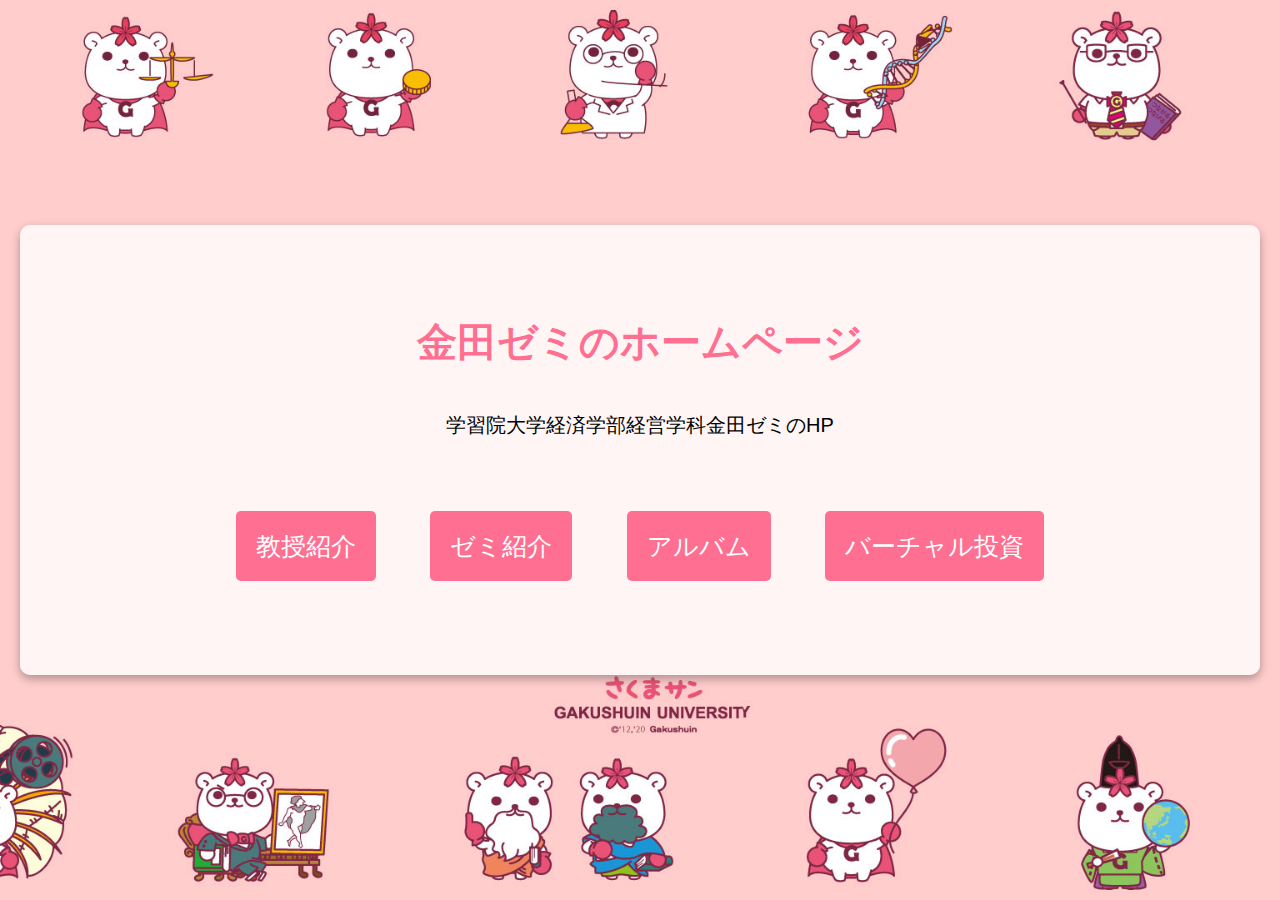
<file: index.html>
<!DOCTYPE html>
<html lang="zh-Ja">
<html>
    <head>
        <meta charset="UTF-8">
        <title>金田ゼミHP</title>
        <link rel="stylesheet" href="styles.css">
        <link href="https://fonts.googleapis.com/css2?family=Noto+Sans+JP:wght@400;700&family=Noto+Serif+JP:wght@400;700&display=swap" rel="stylesheet">
    </head>
    <body style=
           "background-image:url(Img/sakuma_vg_02.jpg);
            margin: 0;
            padding: 0;
            font-family: Arial, sans-serif;
            background-size: cover;
            background-position: center;
            background-repeat: no-repeat;
            background-attachment: fixed;
            display: flex;
            justify-content: center; 
            align-items: center; 
            height: 100vh;"
            >    
       <div class="content">
           <h1>金田ゼミのホームページ</h1>
           <p class="p1">学習院大学経済学部経営学科金田ゼミのHP</p>
         <div class="nav-links">
            <a href="professor.html">教授紹介</a>
            <a href="intro.html">ゼミ紹介</a>
            <a href="photo.html">アルバム</a>
            <a href="virtual.html">バーチャル投資</a>
         </div>
       </div>
    </body>
</html>
</file>
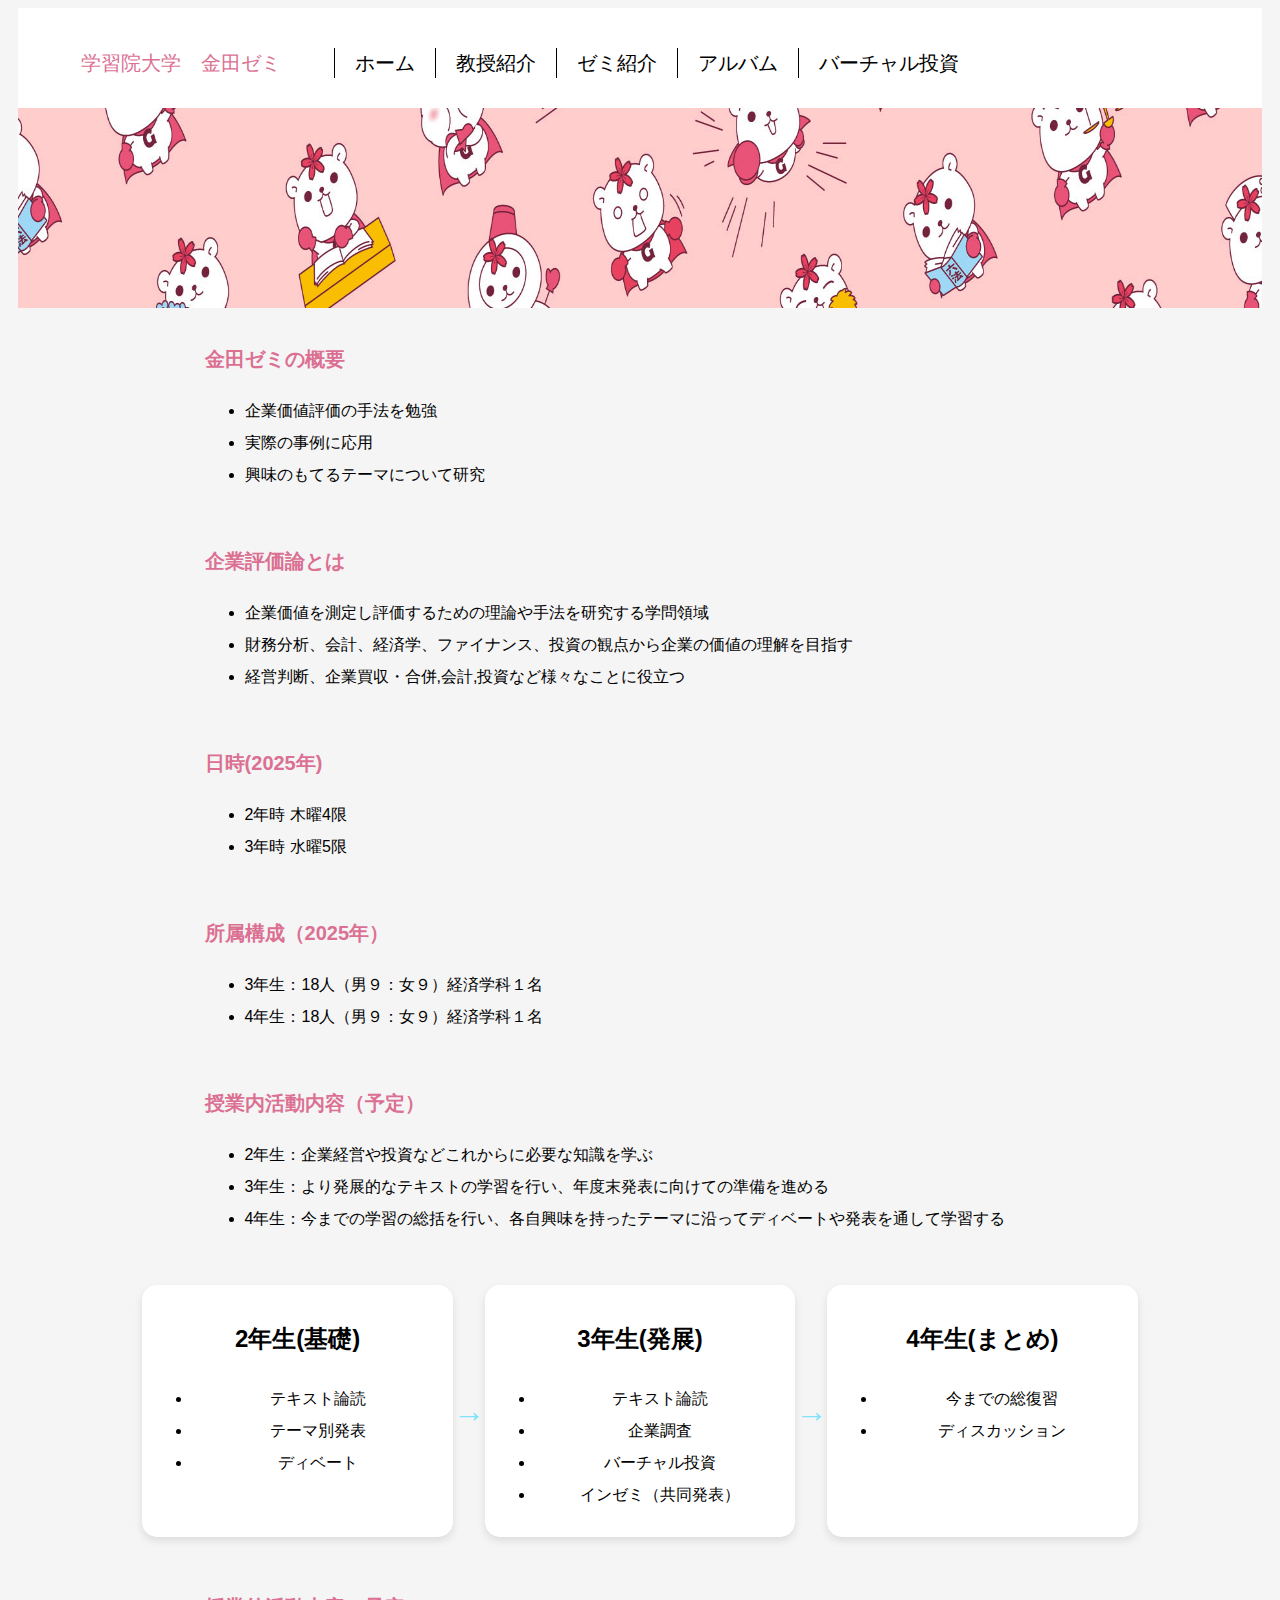
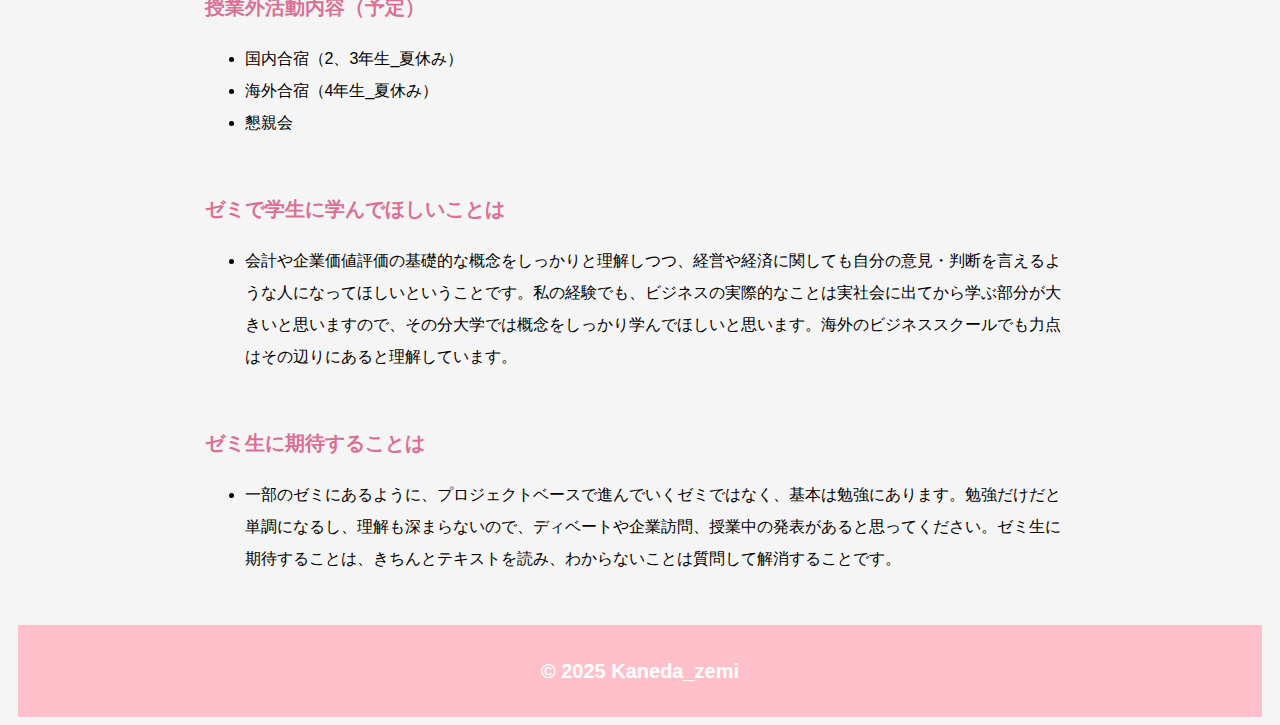
<file: intro.html>
<!DOCTYPE html>
<html lang="zh-Ja">
<html>
    <head>
        <meta charset="UTF-8">
        <title>金田ゼミHP</title>
        <link rel="stylesheet" href="styles.css">
        <link href="https://fonts.googleapis.com/css2?family=Noto+Sans+JP:wght@400;700&family=Noto+Serif+JP:wght@400;700&display=swap" rel="stylesheet">
    </head>
    <body>
        <header>
            <div>
                <div class="container">
                  <div class="box_left">学習院大学　金田ゼミ</div>
                  <div class="box_right">
                    <div class="box_top"><a  href="index.html">ホーム</a></div>
                    <div class="box_top"><a  href="professor.html">教授紹介</a></div>
                    <div class="box_top"><a  href="intro.html">ゼミ紹介</a></div>
                    <div class="box_top"><a  href="photo.html">アルバム</a></div>
                    <div class="box_top"><a  href="virtual.html">バーチャル投資</a></div>
                  </div>
                </div>

            </div>
        </header>

        <div class="sec_div">
            <img src="Img/sakuma_vg_03_01.jpg" class="img">       
        </div>

        
       <div class="main_div">

         <div class="title_div">金田ゼミの概要</div>
         <div class="papper_div">
            <ul>   
               <li>企業価値評価の手法を勉強</li>
               <li>実際の事例に応用</li>
               <li>興味のもてるテーマについて研究</li>
            </ul>
          </div>

         <div class="title_div">企業評価論とは</div>
          <div class="papper_div">
            <ul>   
               <li>企業価値を測定し評価するための理論や手法を研究する学問領域</li>
               <li>財務分析、会計、経済学、ファイナンス、投資の観点から企業の価値の理解を目指す</li>
               <li>経営判断、企業買収・合併,会計,投資など様々なことに役立つ</li>
            </ul>
          </div>


          <div class="title_div">日時(2025年)</div>
          <div class="papper_div">
            <ul>   
               <li>2年時 木曜4限</li>
               <li>3年時 水曜5限</li>
            </ul>
          </div>


          <div class="title_div">所属構成（2025年）</div>
          <div class="papper_div">
            <ul>   
               <li>3年生：18人（男９：女９）経済学科１名</li>
               <li>4年生：18人（男９：女９）経済学科１名</li>
            </ul>
          </div>



          <div class="title_div">授業内活動内容（予定）</div>
          <div class="papper_div">
            <ul>   
               <li>2年生：企業経営や投資などこれからに必要な知識を学ぶ</li>
               <li>3年生：より発展的なテキストの学習を行い、年度末発表に向けての準備を進める</li>
               <li>4年生：今までの学習の総括を行い、各自興味を持ったテーマに沿ってディベートや発表を通して学習する</li>
            </ul>
          </div>

          <div class="container_bot">

            <div class="boxes">
                <h2>2年生(基礎)</h2>
                <ul>
                    <li>テキスト論読</li>
                    <li>テーマ別発表</li>
                    <li>ディベート</li>
                </ul>
               
            </div>
    
            <div class="arrow">&rarr;</div>
    
            <div class="boxes">
                <h2>3年生(発展)</h2>
                <ul>
                    <li>テキスト論読</li>
                    <li>企業調査</li>
                    <li>バーチャル投資</li>
                    <li>インゼミ（共同発表）</li>
                </ul>
            
            </div>   
            <div class="arrow">&rarr;</div>
            <div class="boxes">
                <h2>4年生(まとめ)</h2>
                <ul>
                    <li>今までの総復習</li>
                    <li>ディスカッション</li>
                </ul>
            </div>
        </div>
      </div>

      <div class="title_div">授業外活動内容（予定）</div>
      <div class="papper_div">
        <ul>   
           <li>国内合宿（2、3年生_夏休み）</li>
           <li>海外合宿（4年生_夏休み）</li>
           <li>懇親会</li>
        </ul>
      </div>

      <div class="title_div">ゼミで学生に学んでほしいことは</div>
      <div class="papper_div">
        <ul>   
           <li>会計や企業価値評価の基礎的な概念をしっかりと理解しつつ、経営や経済に関しても自分の意見・判断を言えるような人になってほしいということです。私の経験でも、ビジネスの実際的なことは実社会に出てから学ぶ部分が大きいと思いますので、その分大学では概念をしっかり学んでほしいと思います。海外のビジネススクールでも力点はその辺りにあると理解しています。</li>
        </ul>
      </div>


      <div class="title_div">ゼミ生に期待することは</div>
      <div class="papper_div">
        <ul>   
           <li>一部のゼミにあるように、プロジェクトベースで進んでいくゼミではなく、基本は勉強にあります。勉強だけだと単調になるし、理解も深まらないので、ディベートや企業訪問、授業中の発表があると思ってください。ゼミ生に期待することは、きちんとテキストを読み、わからないことは質問して解消することです。</li>
        </ul>
      </div>

        
      
    </div>

        <footer>
          <p>&copy; 2025 Kaneda_zemi</p>
        </footer>
    </body>
</html>
</file>
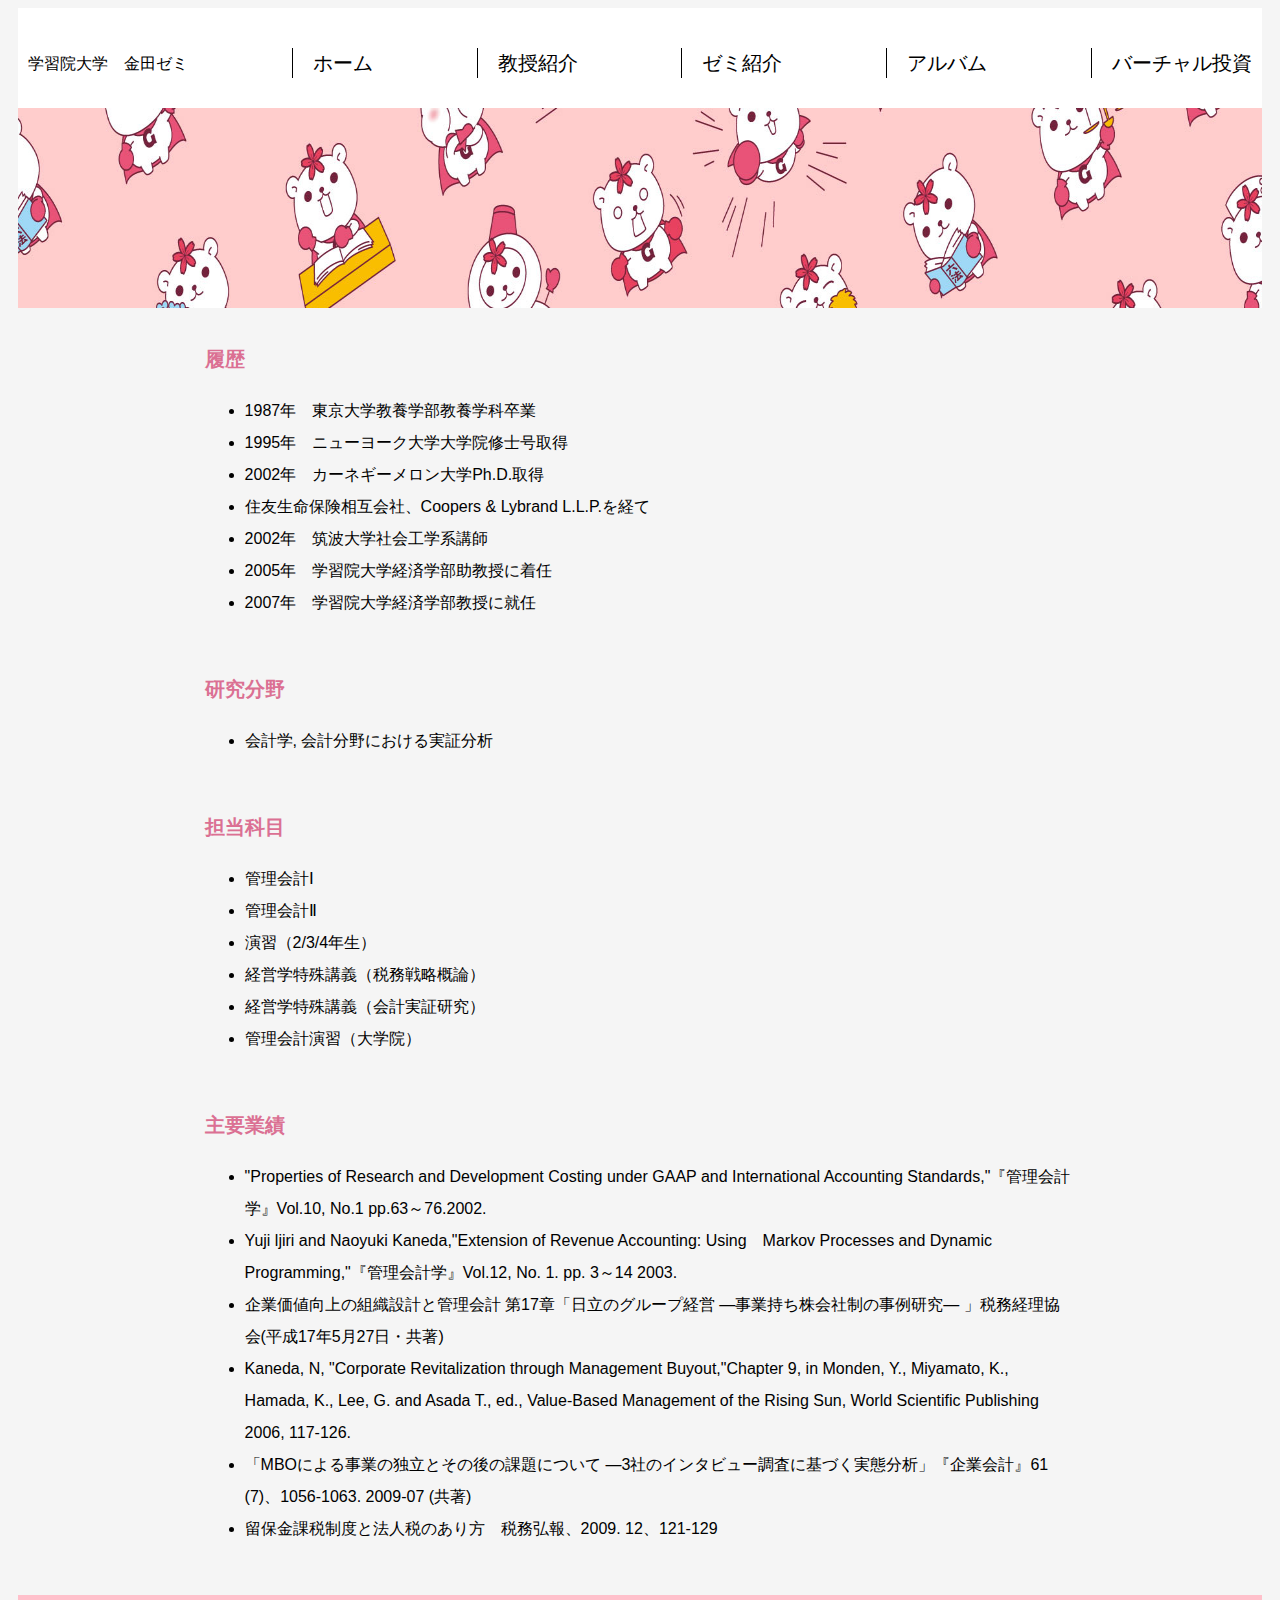
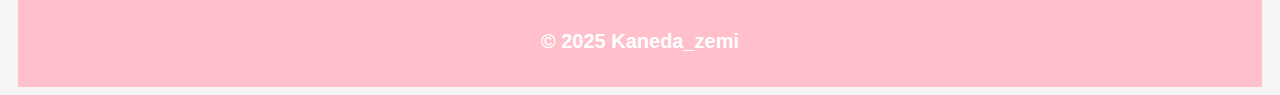
<file: professor.html>
<!DOCTYPE html>
<html lang="zh-Ja">
<html>
    <head>
        <meta charset="UTF-8">
        <title>金田ゼミHP</title>
        <link rel="stylesheet" href="styles.css">
        <link href="https://fonts.googleapis.com/css2?family=Noto+Sans+JP:wght@400;700&family=Noto+Serif+JP:wght@400;700&display=swap" rel="stylesheet">
    </head>
    <body>
        <header>
            <div>
              <div class="container">
                <div class="box">学習院大学　金田ゼミ</div>
                <div class="box_top"><a  href="index.html">ホーム</a></div>
                <div class="box_top"><a  href="professor.html">教授紹介</a></div>
                <div class="box_top"><a  href="intro.html">ゼミ紹介</a></div>
                <div class="box_top"><a  href="photo.html">アルバム</a></div>
                <div class="box_top"><a  href="virtual.html">バーチャル投資</a></div>
            </div>
                
            </div>
        </header>

        <div class="sec_div">
            <img src="Img/sakuma_vg_03_01.jpg" class="img">       
        </div>

        
       <div class="main_div">

         <div class="title_div">履歴</div>
         <div class="papper_div">
            <ul>   
               <li>1987年　東京大学教養学部教養学科卒業</li>
               <li>1995年　ニューヨーク大学大学院修士号取得</li>
               <li>2002年　カーネギーメロン大学Ph.D.取得</li>
               <li>住友生命保険相互会社、Coopers & Lybrand L.L.P.を経て</li>
               <li>2002年　筑波大学社会工学系講師</li>
               <li>2005年　学習院大学経済学部助教授に着任</li>
               <li>2007年　学習院大学経済学部教授に就任</li>
            </ul>
          </div>

          <div class="title_div">研究分野</div>
          <div class="papper_div">
            <ul>   
               <li>会計学, 会計分野における実証分析</li>
            </ul>
          </div>

          <div class="title_div">担当科目</div>
          <div class="papper_div">
            <ul>   
               <li>管理会計Ⅰ</li>
               <li>管理会計Ⅱ</li>
               <li>演習（2/3/4年生）</li>
               <li>経営学特殊講義（税務戦略概論）</li>
               <li>経営学特殊講義（会計実証研究）</li>
               <li>管理会計演習（大学院）</li>
            </ul>
          </div>

          <div class="title_div">主要業績</div>
          <div class="papper_div">
            <ul>   
               <li>"Properties of Research and Development Costing under GAAP and International Accounting Standards,"『管理会計学』Vol.10, No.1 pp.63～76.2002.</li>
               <li>Yuji ljiri and Naoyuki Kaneda,"Extension of Revenue Accounting: Using　Markov Processes and Dynamic Programming,"『管理会計学』Vol.12, No. 1. pp. 3～14 2003.</li>
               <li>企業価値向上の組織設計と管理会計 第17章「日立のグループ経営 ―事業持ち株会社制の事例研究― 」税務経理協会(平成17年5月27日・共著)</li>
               <li>Kaneda, N, "Corporate Revitalization through Management Buyout,"Chapter 9, in Monden, Y., Miyamato, K., Hamada, K., Lee, G. and Asada T., ed., Value-Based Management of the Rising Sun, World Scientific Publishing 2006, 117-126.</li>
               <li>「MBOによる事業の独立とその後の課題について ―3社のインタビュー調査に基づく実態分析」『企業会計』61 (7)、1056-1063. 2009-07 (共著)</li>
               <li>留保金課税制度と法人税のあり方　税務弘報、2009. 12、121-129</li>
            </ul>
          </div>

        </div>
        




 
        <footer>
          <p>&copy; 2025 Kaneda_zemi</p>
        </footer>
    </body>
</html>
</file>
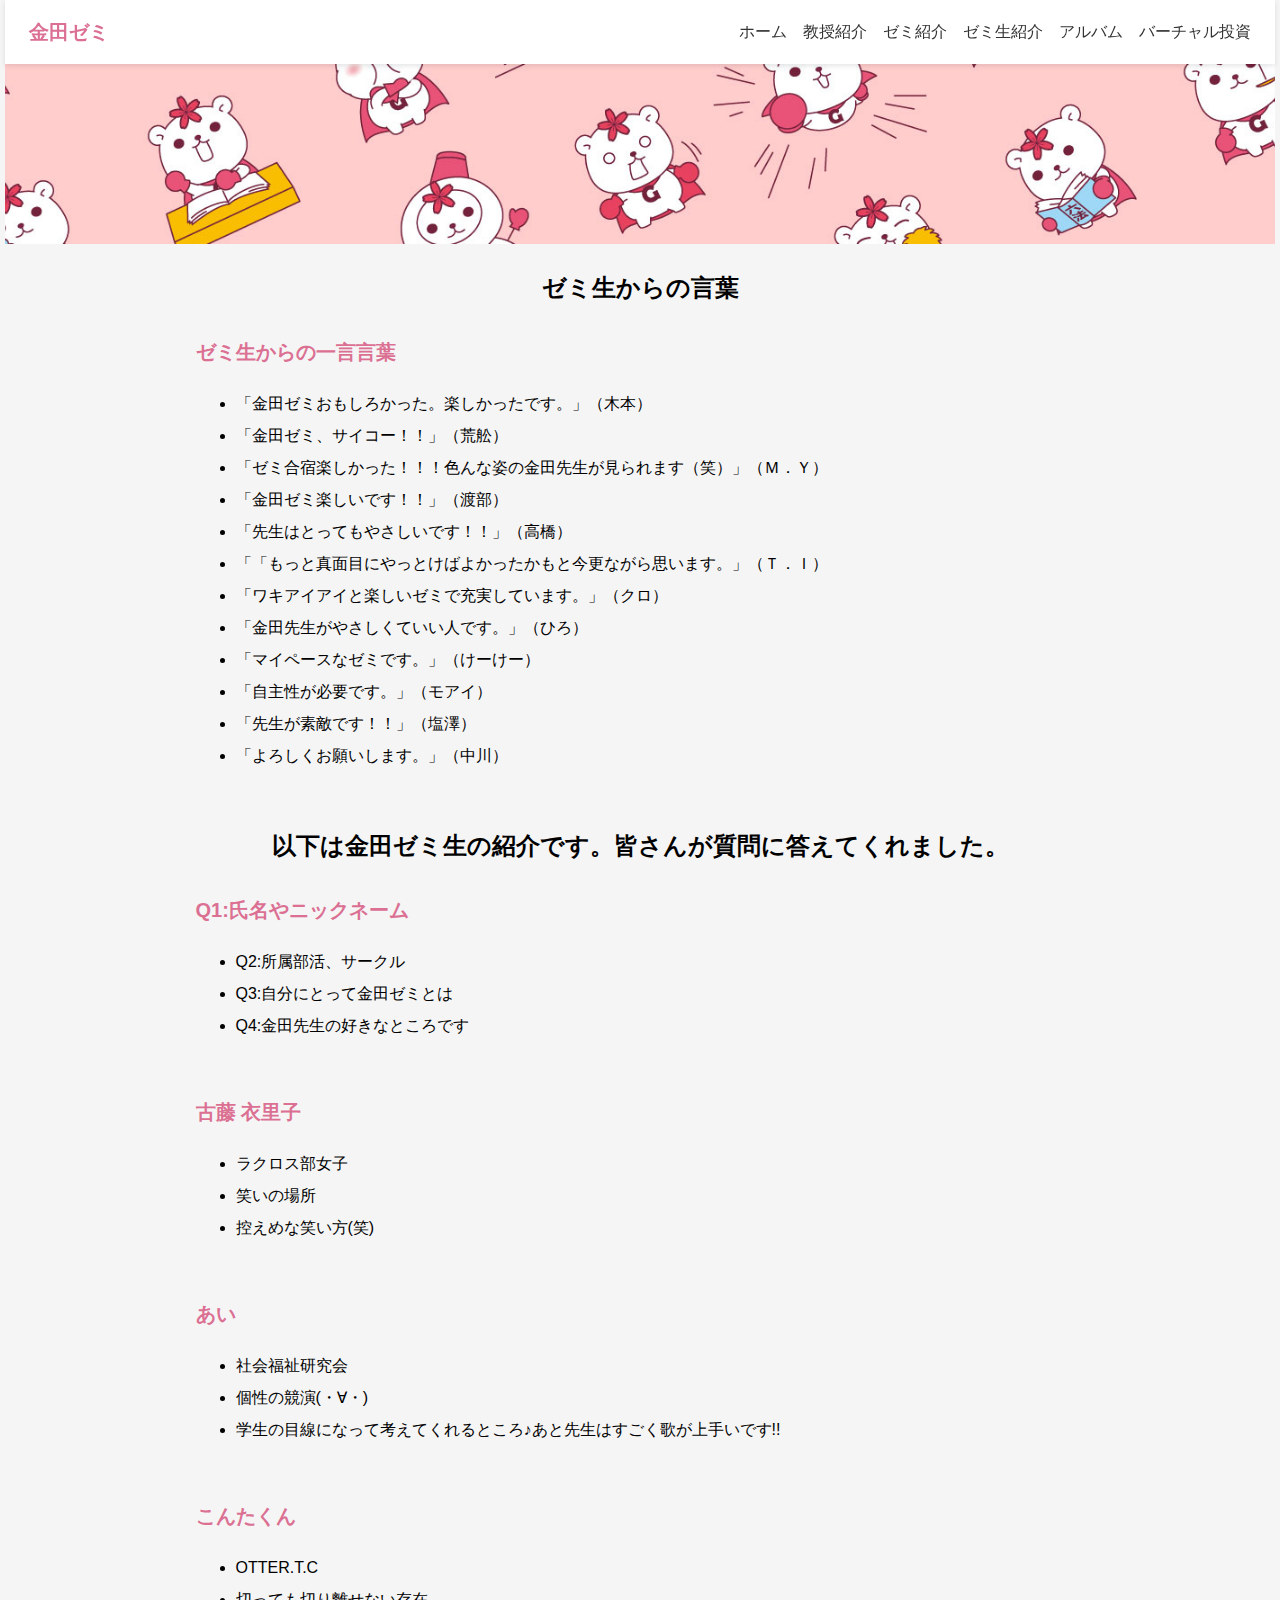
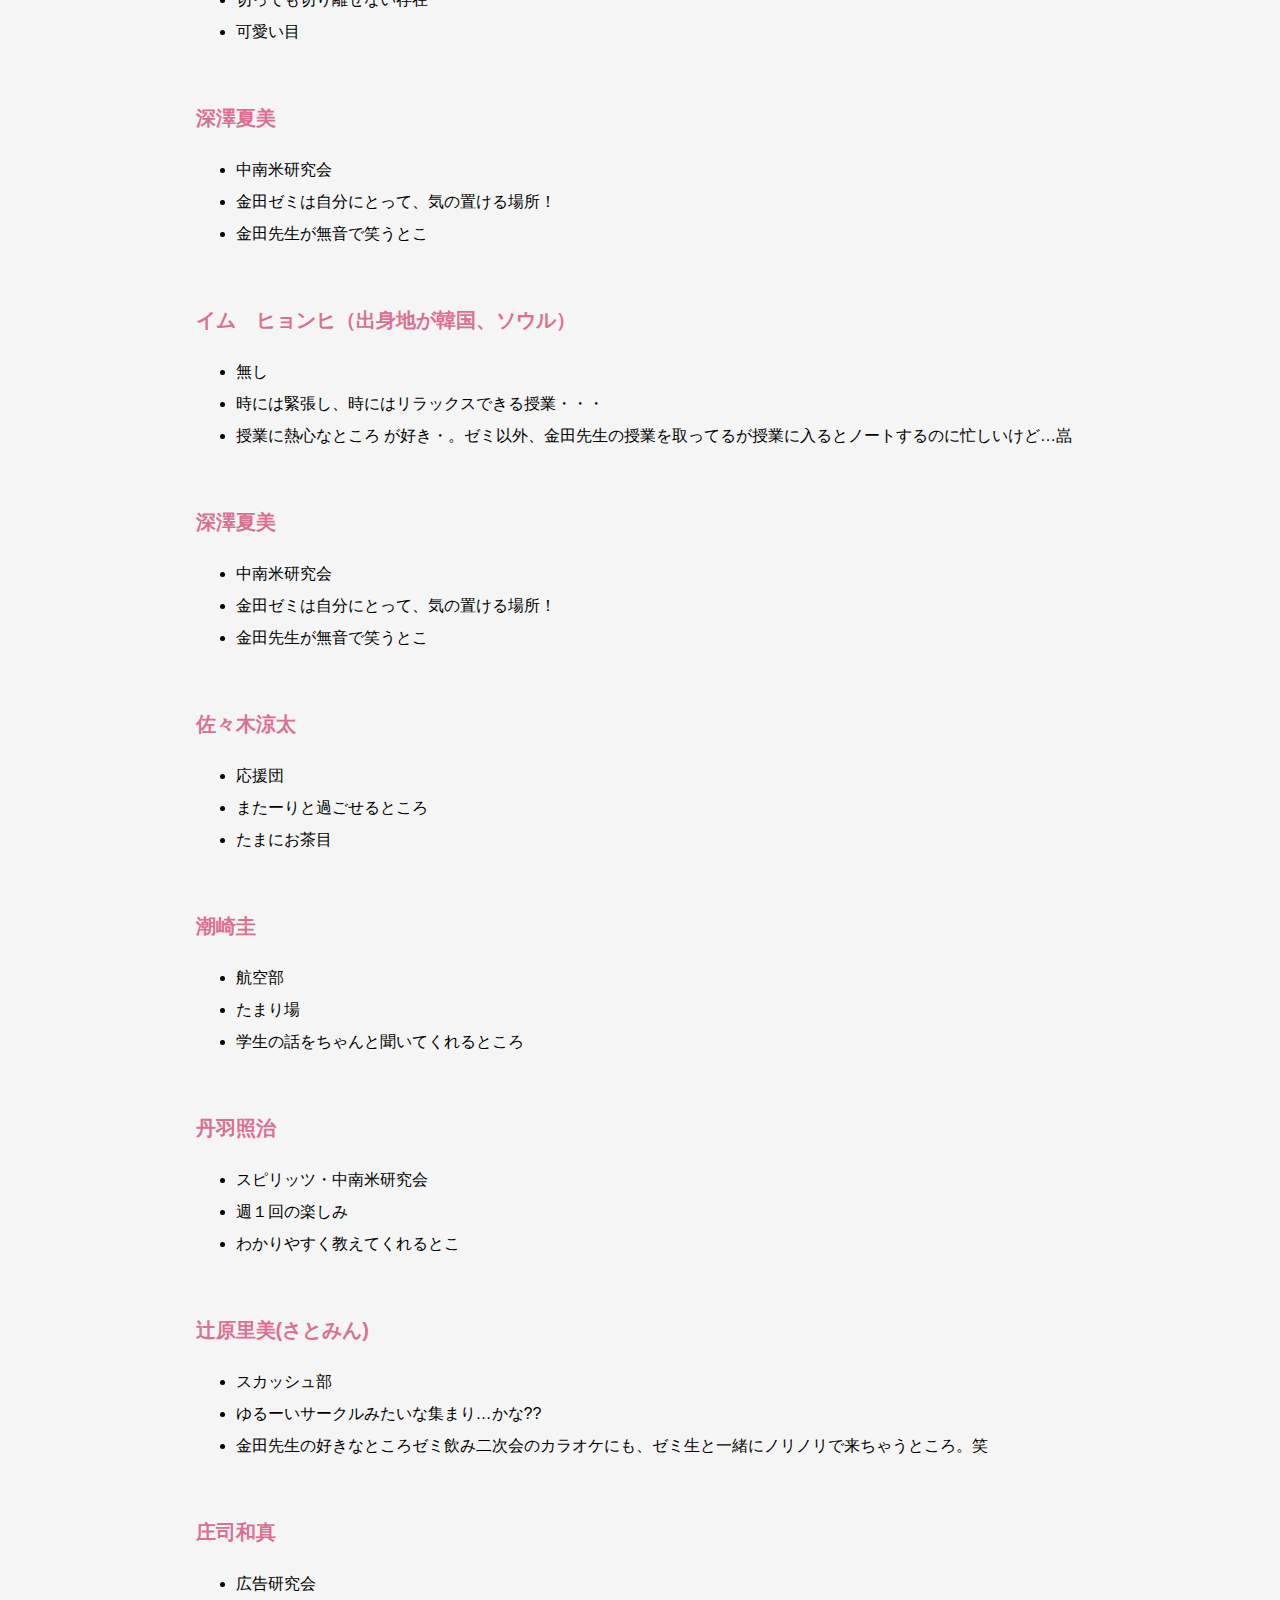
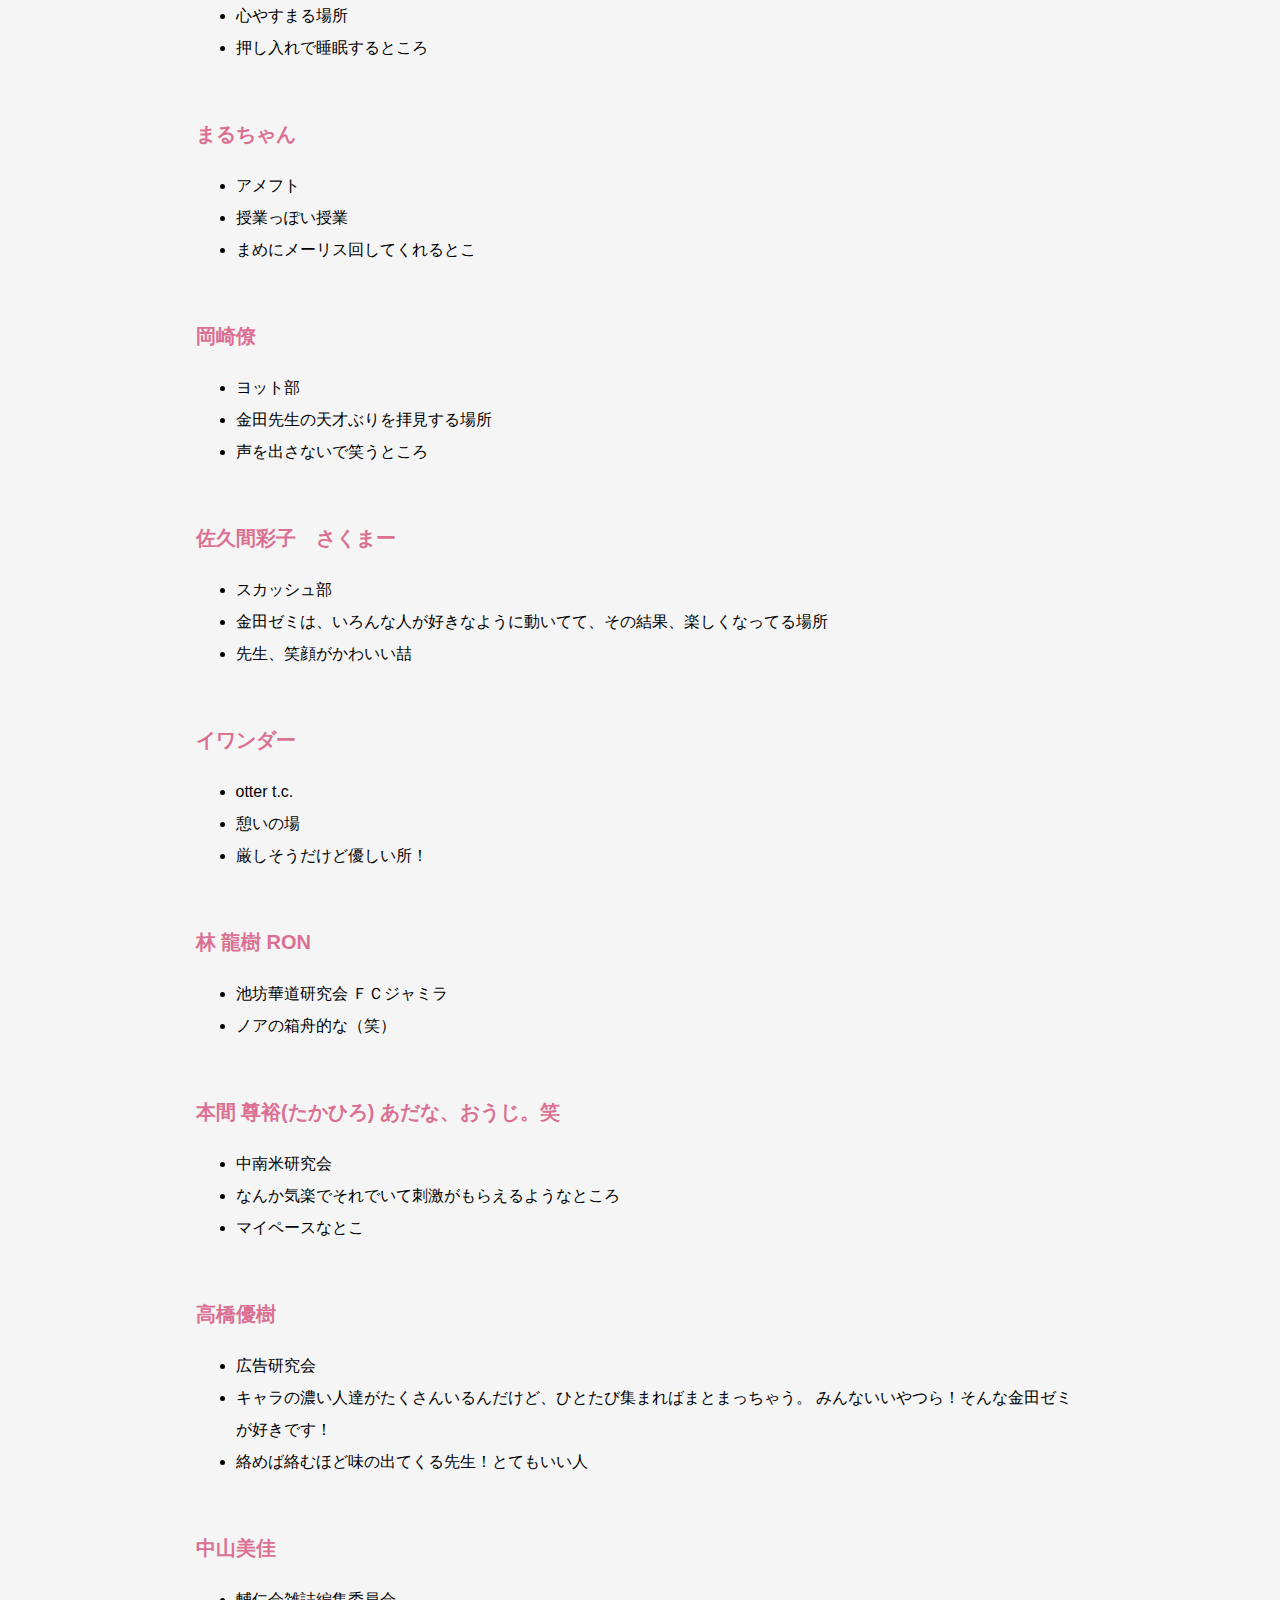
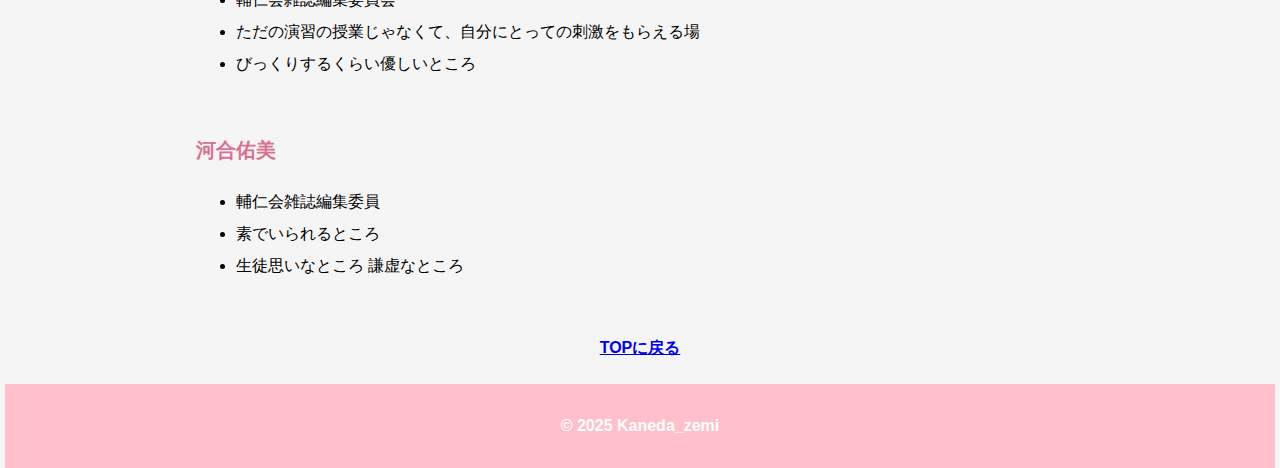
<file: semi_student.html>
﻿<!DOCTYPE html>
<html lang="ja">
<head>
  <meta charset="UTF-8">
  <meta name="viewport" content="width=device-width, initial-scale=1.0">
  <link rel="stylesheet" href="styles2.css">
  <link href="https://fonts.googleapis.com/css2?family=Noto+Sans+JP:wght@400;700&family=Noto+Serif+JP:wght@400;700&display=swap" rel="stylesheet">
  <title>金田ゼミ</title>
</head>
<body id="top">

<header>
  <div class="container">
    <div class="box_left">金田ゼミ</div>
    <div class="box_right" id="navLinks">
      <div class="box_top"><a href="index.html">ホーム</a></div>
      <div class="box_top"><a href="professor.html">教授紹介</a></div>
      <div class="box_top"><a href="intro.html">ゼミ紹介</a></div>
      <div class="box_top"><a href="virtual.html">ゼミ生紹介</a></div>
      <div class="box_top"><a href="photo.html">アルバム</a></div>
      <div class="box_top"><a href="virtual.html">バーチャル投資</a></div>
    </div>
    <!---->
    <div class="menu-btn" id="menuBtn">
      <div></div>
      <div></div>
      <div></div>
    </div>
  </div>
</header>

<div class="sec_div">
  <img src="Img/sakuma_vg_03_01.jpg" class="img">       
</div>

<div class="main_div">




  <h2 style="text-align: center;">ゼミ生からの言葉</h2>

  <div class="title_div">ゼミ生からの一言言葉</div>
    <div class="papper_div">
      <ul>   
        <li>「金田ゼミおもしろかった。楽しかったです。」（木本）</li>
        <li>「金田ゼミ、サイコー！！」（荒舩）</li>
        <li>「ゼミ合宿楽しかった！！！色んな姿の金田先生が見られます（笑）」（Ｍ．Ｙ）</li>
        <li>「金田ゼミ楽しいです！！」（渡部）</li>
        <li>「先生はとってもやさしいです！！」（高橋）</li>
        <li>「「もっと真面目にやっとけばよかったかもと今更ながら思います。」（Ｔ．Ｉ）</li>
        <li>「ワキアイアイと楽しいゼミで充実しています。」（クロ）</li>
        <li>「金田先生がやさしくていい人です。」（ひろ）</li>
        <li>「マイペースなゼミです。」（けーけー）</li>
        <li>「自主性が必要です。」（モアイ）</li>
        <li>「先生が素敵です！！」（塩澤）</li>
        <li>「よろしくお願いします。」（中川）</li>
      </ul>
    </div>


  <h2 style="text-align: center;">以下は金田ゼミ生の紹介です。皆さんが質問に答えてくれました。</h2>

  <div class="title_div">Q1:氏名やニックネーム</div>
    <div class="papper_div">
      <ul>   
        <li>Q2:所属部活、サークル</li>
        <li>Q3:自分にとって金田ゼミとは</li>
        <li>Q4:金田先生の好きなところです</li>
      </ul>
    </div>

  <div class="title_div">古藤 衣里子</div>
    <div class="papper_div">
      <ul>   
        <li>ラクロス部女子</li>
        <li>笑いの場所</li>
        <li>控えめな笑い方(笑)</li>
      </ul>
    </div>

  <div class="title_div">あい</div>
    <div class="papper_div">
      <ul>   
        <li>社会福祉研究会</li>
        <li>個性の競演(・∀・)</li>
        <li>学生の目線になって考えてくれるところ♪あと先生はすごく歌が上手いです!!</li>
      </ul>
    </div>

  <div class="title_div">こんたくん</div>
    <div class="papper_div">
      <ul>   
        <li>OTTER.T.C</li>
        <li>切っても切り離せない存在</li>
        <li>可愛い目</li>
      </ul>
    </div>

  <div class="title_div">深澤夏美</div>
    <div class="papper_div">
      <ul>   
        <li>中南米研究会</li>
        <li>金田ゼミは自分にとって、気の置ける場所！</li>
        <li>金田先生が無音で笑うとこ</li>
      </ul>
    </div>

  <div class="title_div">イム　ヒョンヒ（出身地が韓国、ソウル）</div>
    <div class="papper_div">
      <ul>   
        <li>無し</li>
        <li>時には緊張し、時にはリラックスできる授業・・・</li>
        <li>授業に熱心なところ が好き・。ゼミ以外、金田先生の授業を取ってるが授業に入るとノートするのに忙しいけど…嵓</li>
      </ul>
    </div>

    <div class="title_div">深澤夏美</div>
    <div class="papper_div">
      <ul>   
        <li>中南米研究会</li>
        <li>金田ゼミは自分にとって、気の置ける場所！</li>
        <li>金田先生が無音で笑うとこ</li>
      </ul>
    </div>

    <div class="title_div">佐々木涼太</div>
    <div class="papper_div">
      <ul>   
        <li>応援団</li>
        <li>またーりと過ごせるところ</li>
        <li>たまにお茶目</li>
      </ul>
    </div>

    <div class="title_div">潮崎圭</div>
    <div class="papper_div">
      <ul>   
        <li>航空部</li>
        <li>たまり場</li>
        <li>学生の話をちゃんと聞いてくれるところ</li>
      </ul>
    </div>

    <div class="title_div">丹羽照治</div>
    <div class="papper_div">
      <ul>   
        <li>スピリッツ・中南米研究会</li>
        <li>週１回の楽しみ</li>
        <li>わかりやすく教えてくれるとこ</li>
      </ul>
    </div>

    <div class="title_div">辻原里美(さとみん)</div>
    <div class="papper_div">
      <ul>   
        <li>スカッシュ部</li>
        <li>ゆるーいサークルみたいな集まり…かな??</li>
        <li>金田先生の好きなところゼミ飲み二次会のカラオケにも、ゼミ生と一緒にノリノリで来ちゃうところ。笑</li>
      </ul>
    </div>

    <div class="title_div">庄司和真</div>
    <div class="papper_div">
      <ul>   
        <li>広告研究会</li>
        <li>心やすまる場所</li>
        <li>押し入れで睡眠するところ</li>
      </ul>
    </div>

    <div class="title_div">まるちゃん</div>
    <div class="papper_div">
      <ul>   
        <li>アメフト</li>
        <li>授業っぽい授業</li>
        <li>まめにメーリス回してくれるとこ</li>
      </ul>
    </div>

    <div class="title_div">岡崎僚</div>
    <div class="papper_div">
      <ul>   
        <li>ヨット部</li>
        <li>金田先生の天才ぶりを拝見する場所</li>
        <li>声を出さないで笑うところ</li>
      </ul>
    </div>

    <div class="title_div">佐久間彩子　さくまー</div>
    <div class="papper_div">
      <ul>   
        <li>スカッシュ部</li>
        <li>金田ゼミは、いろんな人が好きなように動いてて、その結果、楽しくなってる場所</li>
        <li>先生、笑顔がかわいい喆</li>
      </ul>
    </div>

    <div class="title_div">イワンダー</div>
    <div class="papper_div">
      <ul>   
        <li>otter t.c.</li>
        <li>憩いの場</li>
        <li>厳しそうだけど優しい所！</li>
      </ul>
    </div>

    <div class="title_div">林 龍樹 RON</div>
    <div class="papper_div">
      <ul>   
        <li>池坊華道研究会 ＦＣジャミラ</li>
        <li>ノアの箱舟的な（笑）</li>
      </ul>
    </div>

    <div class="title_div">本間 尊裕(たかひろ) あだな、おうじ。笑</div>
    <div class="papper_div">
      <ul>   
        <li>中南米研究会</li>
        <li>なんか気楽でそれでいて刺激がもらえるようなところ</li>
        <li>マイペースなとこ</li>
      </ul>
    </div>

    <div class="title_div">高橋優樹</div>
    <div class="papper_div">
      <ul>   
        <li>広告研究会</li>
        <li>キャラの濃い人達がたくさんいるんだけど、ひとたび集まればまとまっちゃう。 みんないいやつら！そんな金田ゼミが好きです！</li>
        <li>絡めば絡むほど味の出てくる先生！とてもいい人</li>
      </ul>
    </div>

    <div class="title_div">中山美佳</div>
    <div class="papper_div">
      <ul>   
        <li>輔仁会雑誌編集委員会</li>
        <li>ただの演習の授業じゃなくて、自分にとっての刺激をもらえる場</li>
        <li>びっくりするくらい優しいところ</li>
      </ul>
    </div>

    <div class="title_div">河合佑美</div>
    <div class="papper_div">
      <ul>   
        <li>輔仁会雑誌編集委員</li>
        <li>素でいられるところ</li>
        <li>生徒思いなところ 謙虚なところ</li>
      </ul>
    </div>
  
    <div class="back_to_top">
      <a href="#top" >TOPに戻る</a>
    </div>
</div>
        
<footer>
  <p>&copy; 2025 Kaneda_zemi</p>
</footer>

<script>
  const menuBtn = document.getElementById("menuBtn");
  const navLinks = document.getElementById("navLinks");

  menuBtn.addEventListener("click", () => {
    navLinks.classList.toggle("show");
  });
</script>

</body>
</html>
</file>
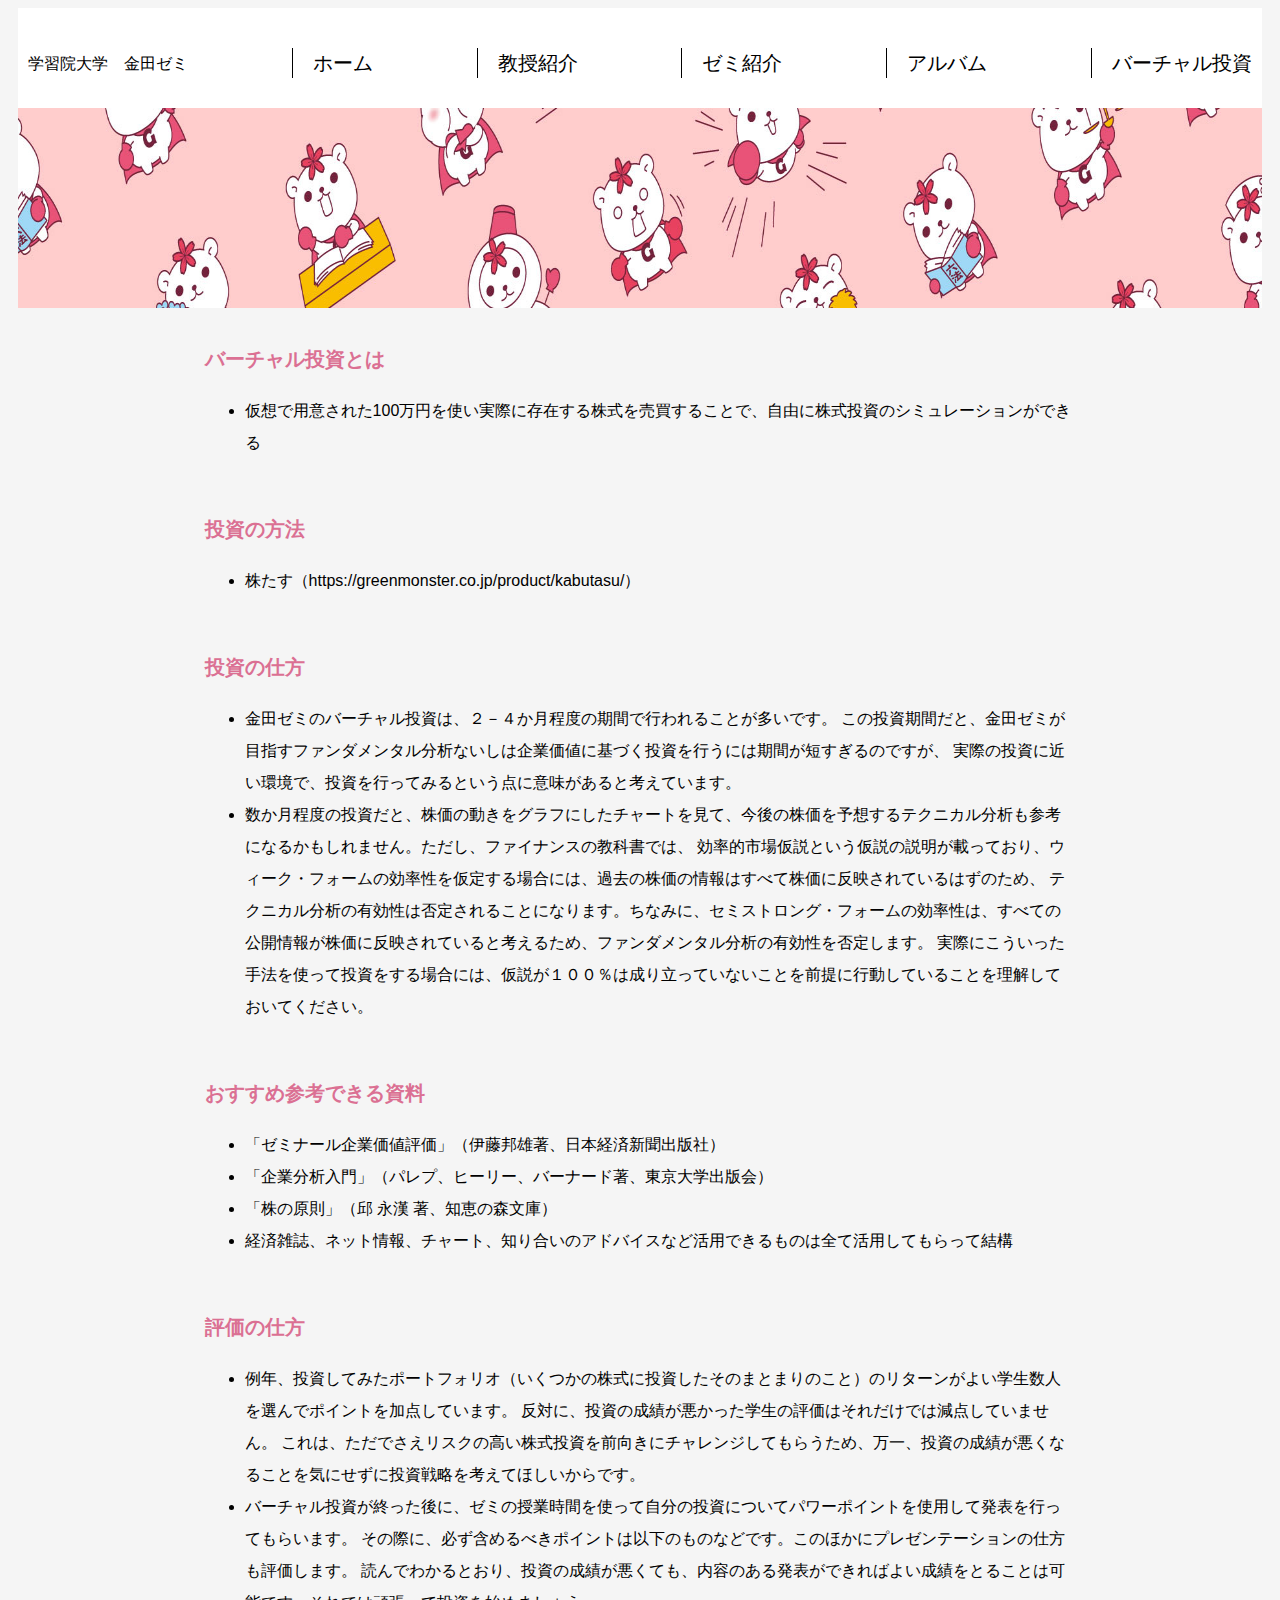
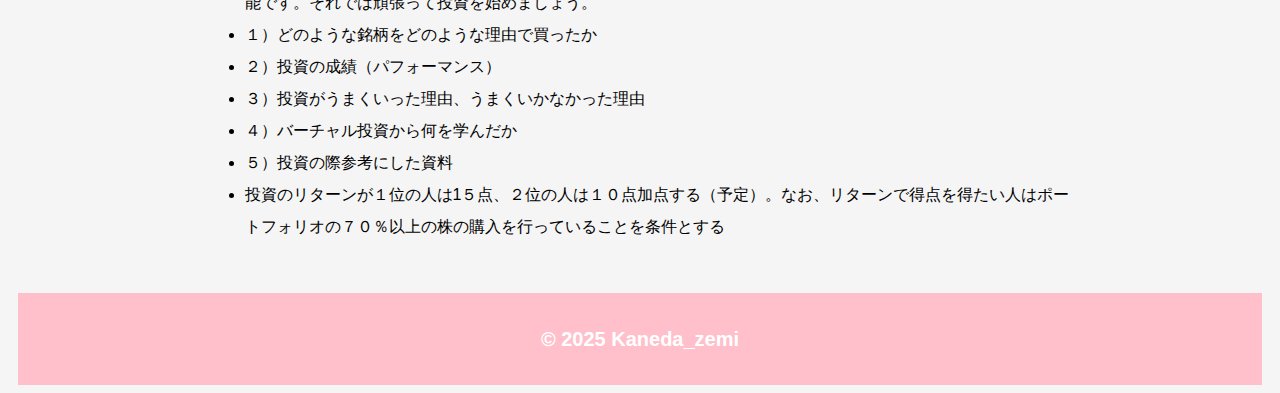
<file: virtual.html>
<!DOCTYPE html>
<html lang="zh-Ja">
<html>
    <head>
        <meta charset="UTF-8">
        <title>金田ゼミHP</title>
        <link rel="stylesheet" href="styles.css">
        <link href="https://fonts.googleapis.com/css2?family=Noto+Sans+JP:wght@400;700&family=Noto+Serif+JP:wght@400;700&display=swap" rel="stylesheet">
    </head>
    <body>
        <header>
            <div>
              <div class="container">
                <div class="box">学習院大学　金田ゼミ</div>
                <div class="box_top"><a  href="index.html">ホーム</a></div>
                <div class="box_top"><a  href="professor.html">教授紹介</a></div>
                <div class="box_top"><a  href="intro.html">ゼミ紹介</a></div>
                <div class="box_top"><a  href="photo.html">アルバム</a></div>
                <div class="box_top"><a  href="virtual.html">バーチャル投資</a></div>
            </div>
                
            </div>
        </header>

        <div class="sec_div">
            <img src="Img/sakuma_vg_03_01.jpg" class="img">       
        </div>

        
       <div class="main_div">

         <div class="title_div">バーチャル投資とは</div>
         <div class="papper_div">
            <ul>   
               <li>仮想で用意された100万円を使い実際に存在する株式を売買することで、自由に株式投資のシミュレーションができる</li>
            </ul>
          </div>

          <div class="title_div">投資の方法</div>
          <div class="papper_div">
            <ul>   
               <li>株たす（https://greenmonster.co.jp/product/kabutasu/）</li>
            </ul>
          </div>

          <div class="title_div">投資の仕方</div>
          <div class="papper_div">
            <ul>   
               <li>金田ゼミのバーチャル投資は、２－４か月程度の期間で行われることが多いです。 この投資期間だと、金田ゼミが目指すファンダメンタル分析ないしは企業価値に基づく投資を行うには期間が短すぎるのですが、 実際の投資に近い環境で、投資を行ってみるという点に意味があると考えています。</li>
               <li>数か月程度の投資だと、株価の動きをグラフにしたチャートを見て、今後の株価を予想するテクニカル分析も参考になるかもしれません。ただし、ファイナンスの教科書では、 効率的市場仮説という仮説の説明が載っており、ウィーク・フォームの効率性を仮定する場合には、過去の株価の情報はすべて株価に反映されているはずのため、 テクニカル分析の有効性は否定されることになります。ちなみに、セミストロング・フォームの効率性は、すべての公開情報が株価に反映されていると考えるため、ファンダメンタル分析の有効性を否定します。 実際にこういった手法を使って投資をする場合には、仮説が１００％は成り立っていないことを前提に行動していることを理解しておいてください。</li>
            </ul>
          </div>

          <div class="title_div">おすすめ参考できる資料</div>
          <div class="papper_div">
            <ul>   
               <li>「ゼミナール企業価値評価」（伊藤邦雄著、日本経済新聞出版社）</li>
               <li>「企業分析入門」（パレプ、ヒーリー、バーナード著、東京大学出版会）</li>
               <li>「株の原則」（邱 永漢 著、知恵の森文庫）</li>
               <li>経済雑誌、ネット情報、チャート、知り合いのアドバイスなど活用できるものは全て活用してもらって結構</li>
            </ul>
          </div>

          <div class="title_div">評価の仕方</div>
          <div class="papper_div">
            <ul>   
               <li>例年、投資してみたポートフォリオ（いくつかの株式に投資したそのまとまりのこと）のリターンがよい学生数人を選んでポイントを加点しています。 反対に、投資の成績が悪かった学生の評価はそれだけでは減点していません。 これは、ただでさえリスクの高い株式投資を前向きにチャレンジしてもらうため、万一、投資の成績が悪くなることを気にせずに投資戦略を考えてほしいからです。</li>
               <li>バーチャル投資が終った後に、ゼミの授業時間を使って自分の投資についてパワーポイントを使用して発表を行ってもらいます。 その際に、必ず含めるべきポイントは以下のものなどです。このほかにプレゼンテーションの仕方も評価します。 読んでわかるとおり、投資の成績が悪くても、内容のある発表ができればよい成績をとることは可能です。それでは頑張って投資を始めましょう。</li>
               <li>１）どのような銘柄をどのような理由で買ったか</li>
               <li>２）投資の成績（パフォーマンス）</li>
               <li>３）投資がうまくいった理由、うまくいかなかった理由</li>
               <li>４）バーチャル投資から何を学んだか</li>
               <li>５）投資の際参考にした資料</li>
               <li>投資のリターンが１位の人は1５点、２位の人は１０点加点する（予定）。なお、リターンで得点を得たい人はポートフォリオの７０％以上の株の購入を行っていることを条件とする</li>

            </ul>
          </div>

        </div>
        




 
        <footer>
          <p>&copy; 2025 Kaneda_zemi</p>
        </footer>
    </body>
</html>
</file>
<file: styles.css>
body {
    font-family: Helvetica, Arial, sans-serif;
    line-height: 2;
    background-color: #f5f5f5;
    justify-content: center;
    align-items: center;
    padding-left: 10px;
    padding-right: 10px;


}

header {
    padding: 10px 10px;
    background-color: #ffffff;
    color: rgb(0, 0, 0);
    top: 0;
    height: 80px;
}

.container {
    display: flex; 
    justify-content: space-between; 
    flex-direction: row;
    margin-bottom: 10px;
    margin-top: 30px;
    position: relative;
}

.container_bot {
    display: flex; 
    justify-content: flex-start; 
    margin-bottom: 50px;
    margin-top: 30px;
    margin-left: 10%;
    margin-right: 10%;
}

.box_left {
    width: 25%;
    height: 30px;
    color: #DB7093;
    display: flex;
    justify-content: center;
    align-items: center;
    font-size: 20px;
}

.box_top {
    height: 30px;
    color: rgb(0, 0, 0);
    display: flex;
    justify-content: center;
    align-items: center;
    border-left:1px solid black;
    font-size: 18px;
    padding-left: 20px;
    
}

.box_right{
    display: flex; 
    flex-direction: row;
    width: 75%;
    gap: 20px;

}

header a{
    text-decoration: none;
    font-size: 20px;
    color: black;
}

header a:hover {
    color: #DB7093; 
    font-size: 22px; 
    font-weight: bold; 
}

.sec-div {
    padding: 10px;
  }

.img {
    width: 100%;
    height: 200px; 

}

.main_div{
    width: 100%;
    height: 100%;
    display: block; 
    margin-bottom: 20px;
    margin-top: 20px;
    gap:0;
    padding: 0;

}

.title_div{
    height: 100%;
    margin: 0px;
    gap:0;
    padding-left: 15%;
    font-size: 20px;
    color: #DB7093;
    font-weight: bold;
}

.papper_div{
    height: 100%;
    gap:0;
    padding-left: 15%;
    padding-right: 15%;
    margin-bottom: 50px;
}

footer {
    background-color: #FFC0CB;
    color: white;
    font-weight: bold;
    text-align: center;
    padding: 10px;
    bottom: 0;

}

.gallery {
    display: grid;
    grid-template-columns: repeat(auto-fit, minmax(150px, 1fr));
    gap: 10px;
    padding: 10px;
    justify-items: center; 
    align-items: center;
    padding-bottom: 50px;

}
.gallery img {
    width: 90%;
    border-radius: 5px;
    box-shadow: 0 4px 8px rgba(0, 0, 0, 0.2);
    cursor: pointer;
    transition: transform 0.3s ease;
    max-width: 400px;
    max-height: 300px;


}
.gallery img:hover {
    transform: scale(1.05);
}
.modal {
    display: none;
    position: fixed;
    top: 0;
    left: 0;
    width: 100%;
    height: 100%;
    background-color: rgba(0, 0, 0, 0.8);
    justify-content: center;
    align-items: center;
    z-index: 1000;
}
.modal img {
    max-width: 90%;
    max-height: 90%;
    border-radius: 5px;
}
.modal .close {
    position: absolute;
    top: 20px;
    right: 20px;
    font-size: 30px;
    color: white;
    cursor: pointer;
}

.content {
    text-align: center;
    padding: 50px 20px;
    background-color: rgba(255, 255, 255, 0.8); 
    margin: auto;
    width: 1200px;
    border-radius: 10px;
    box-shadow: 0 4px 10px rgba(0, 0, 0, 0.3);
    height: 350px;
}

h1 {
    color: #FF6F91;
    font-size: 40px;
}

p {
    color: #ffffff;
    line-height: 1.6;
    font-size: 20px;
}

.p1 {
    color: #000000;
    line-height: 1.6;
    font-size: 20px;
}

.nav-links {
    margin-top: 50px;
}

.nav-links a {
    display: inline-block;
    margin: 20px 25px;
    padding: 10px 20px;
    text-decoration: none;
    background-color: #FF6F91;
    color: white;
    border-radius: 5px;
    font-size: 25px;
    transition: background-color 0.3s ease;
}

.nav-links a:hover {
    background-color: #FF3D68;
}

.boxes {
    width: 30%;
    padding: 10px;
    border-radius: 15px;
    background: #ffffff;
    box-shadow: 0 4px 8px rgba(0, 0, 0, 0.1);
    text-align: center;
}
.box h2 {
    font-size: 1.8em;
    margin-bottom: 10px;
}
.box ul {
    list-style: none;
    padding: 0;
    margin-bottom: 15px;
}
.box ul li {
    font-size: 5px;
    margin: 10px 0;
    font-size: 50px;
}
.arrow {
    font-size: 2em;
    color: #82e2fa;
    align-self: center;
}
</file>
<file: styles2.css>
html {
      scroll-behavior: smooth;
    }

body {
    font-family: Helvetica, Arial, sans-serif;
    margin: 0;
    line-height: 2;
    background-color: #f5f5f5;
    justify-content: center;
    align-items: center;
    padding-left: 5px;
    padding-right: 5px;
    }

    header {
      background: #fff;
      box-shadow: 0 2px 5px rgba(0,0,0,0.1);
      position: sticky;
      top: 0;
      z-index: 1000;
    }

    .container {
      display: flex;
      justify-content: space-between;
      align-items: center;
      padding: 12px 24px;
    }

    .box_left {
      font-size: 20px;
      font-weight: bold;
      color: #DB7093;
    }

    .box_right {
      display: flex;
      gap: 16px;
    }

    .box_top a {
      text-decoration: none;
      color: #333;
      font-size:550;
      transition: color 0.2s;
    }

    .box_top a:hover {
      color: #DB7093;
    }

    /* Hamburger button */
    .menu-btn {
      display: none;
      flex-direction: column;
      cursor: pointer;
      gap: 5px;
    }
    .menu-btn div {
      width: 25px;
      height: 3px;
      background: #333;
      transition: 0.3s;
    }

    /* responsive */
    @media (max-width: 768px) {
      .box_right {
        position: absolute;
        top: 60px;
        right: 0;
        flex-direction: column;
        background: white;
        width: 200px;
        padding: 16px;
        box-shadow: 0 2px 10px rgba(0,0,0,0.1);
        display: none; /* */
      }
      .box_right.show {
        display: flex;
      }

      .menu-btn {
        display: flex;
      }
    }

.sec_div{
  width: 100%;
  height: 180px;
  overflow: hidden;
}


.img {
    width: 100%;
  height: 100%;
  object-fit: cover; 


}

.main_div{
    width: 100%;
    height: 100%;
    display: block; 
    margin-bottom: 20px;
    margin-top: 20px;
    gap:0;
    padding: 0;

}

.title_div{
    height: 100%;
    margin: 0px;
    gap:0;
    padding-left: 15%;
    font-size: 20px;
    color: #DB7093;
    font-weight: bold;
}

.papper_div{
    height: 100%;
    gap:0;
    padding-left: 15%;
    padding-right: 15%;
    margin-bottom: 50px;
}

footer {
    background-color: #FFC0CB;
    color: white;
    font-weight: bold;
    text-align: center;
    padding: 10px;
    bottom: 0;

}

.gallery {
    display: grid;
    grid-template-columns: repeat(auto-fit, minmax(150px, 1fr));
    gap: 10px;
    padding: 10px;
    justify-items: center; 
    align-items: center;
    padding-bottom: 50px;

}
.gallery img {
    width: 90%;
    border-radius: 5px;
    box-shadow: 0 4px 8px rgba(0, 0, 0, 0.2);
    cursor: pointer;
    transition: transform 0.3s ease;
    max-width: 400px;
    max-height: 300px;


}
.gallery img:hover {
    transform: scale(1.05);
}
.modal {
    display: none;
    position: fixed;
    top: 0;
    left: 0;
    width: 100%;
    height: 100%;
    background-color: rgba(0, 0, 0, 0.8);
    justify-content: center;
    align-items: center;
    z-index: 1000;
}
.modal img {
    max-width: 90%;
    max-height: 90%;
    border-radius: 5px;
}
.modal .close {
    position: absolute;
    top: 20px;
    right: 20px;
    font-size: 30px;
    color: white;
    cursor: pointer;
}

.back_to_top{
    color: rgb(201, 119, 119);
    font-weight: bold;
    text-align: center;
}
</file>
